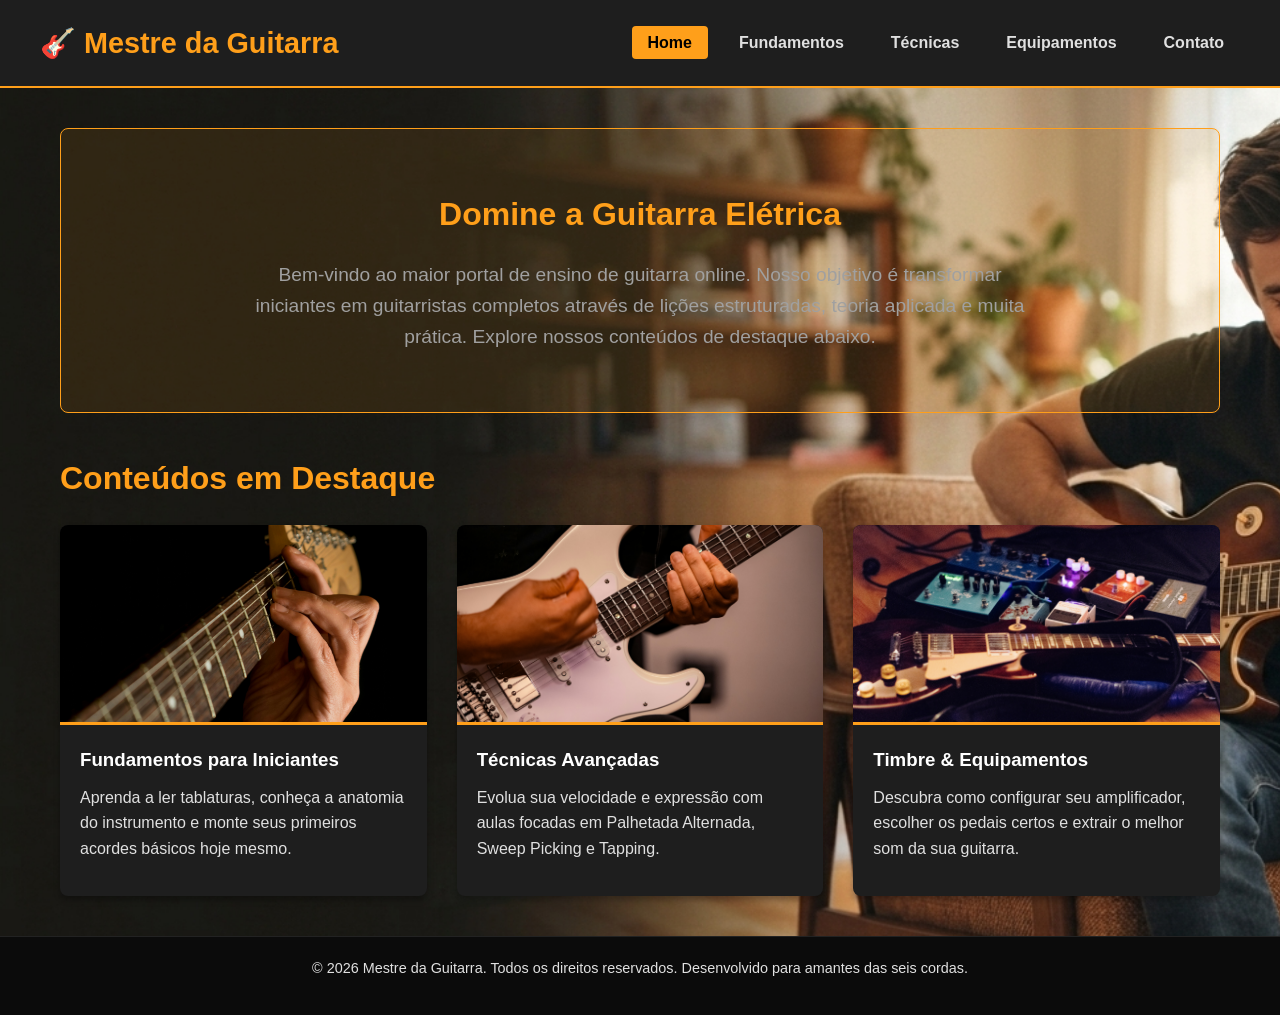
<file: index.html>
<!DOCTYPE html>
<html lang="pt-BR">

<head>
    <meta charset="UTF-8">
    <meta name="viewport" content="width=device-width, initial-scale=1.0">
    <title>Mestre da Guitarra | Home</title>
    <link rel="stylesheet" href="css/style.css">
</head>

<body>

    <header>
        <h1>🎸 Mestre da Guitarra</h1>
        <nav>
            <ul>
                <li><a href="index.html" class="active">Home</a></li>
                <li><a href="fundamentos.html">Fundamentos</a></li>
                <li><a href="tecnicas.html">Técnicas</a></li>
                <li><a href="equipamentos.html">Equipamentos</a></li>
                <li><a href="contato.html">Contato</a></li>
            </ul>
        </nav>
    </header>

    <main>
        <section class="hero">
            <h2>Domine a Guitarra Elétrica</h2>
            <p>Bem-vindo ao maior portal de ensino de guitarra online. Nosso objetivo é transformar iniciantes em
                guitarristas completos através de lições estruturadas, teoria aplicada e muita prática. Explore nossos
                conteúdos de destaque abaixo.</p>
        </section>

        <h2>Conteúdos em Destaque</h2>
        <div class="destaques-grid">

            <!-- Card 1: Fundamentos -->
            <div class="card">
                <a href="fundamentos.html">
                    <img src="img/acordes.jpg" alt="Acordes na guitarra">
                </a>
                <div class="card-content">
                    <h3>Fundamentos para Iniciantes</h3>
                    <p>Aprenda a ler tablaturas, conheça a anatomia do instrumento e monte seus primeiros acordes
                        básicos hoje mesmo.</p>
                </div>
            </div>

            <!-- Card 2: Técnicas -->
            <div class="card">
                <a href="tecnicas.html">
                    <img src="img/braco_guitarra.jpg" alt="Mão do guitarrista no braço do instrumento">
                </a>
                <div class="card-content">
                    <h3>Técnicas Avançadas</h3>
                    <p>Evolua sua velocidade e expressão com aulas focadas em Palhetada Alternada, Sweep Picking e
                        Tapping.</p>
                </div>
            </div>

            <!-- Card 3: Equipamentos -->
            <div class="card">
                <a href="equipamentos.html">
                    <img src="img/pedais_efeitos.jpg" alt="Pedais de efeito e amplificador">
                </a>
                <div class="card-content">
                    <h3>Timbre & Equipamentos</h3>
                    <p>Descubra como configurar seu amplificador, escolher os pedais certos e extrair o melhor som da
                        sua guitarra.</p>
                </div>
            </div>

        </div>
    </main>

    <footer>
        <p>&copy; 2026 Mestre da Guitarra. Todos os direitos reservados. Desenvolvido para amantes das seis cordas.</p>
    </footer>

</body>

</html>
</file>
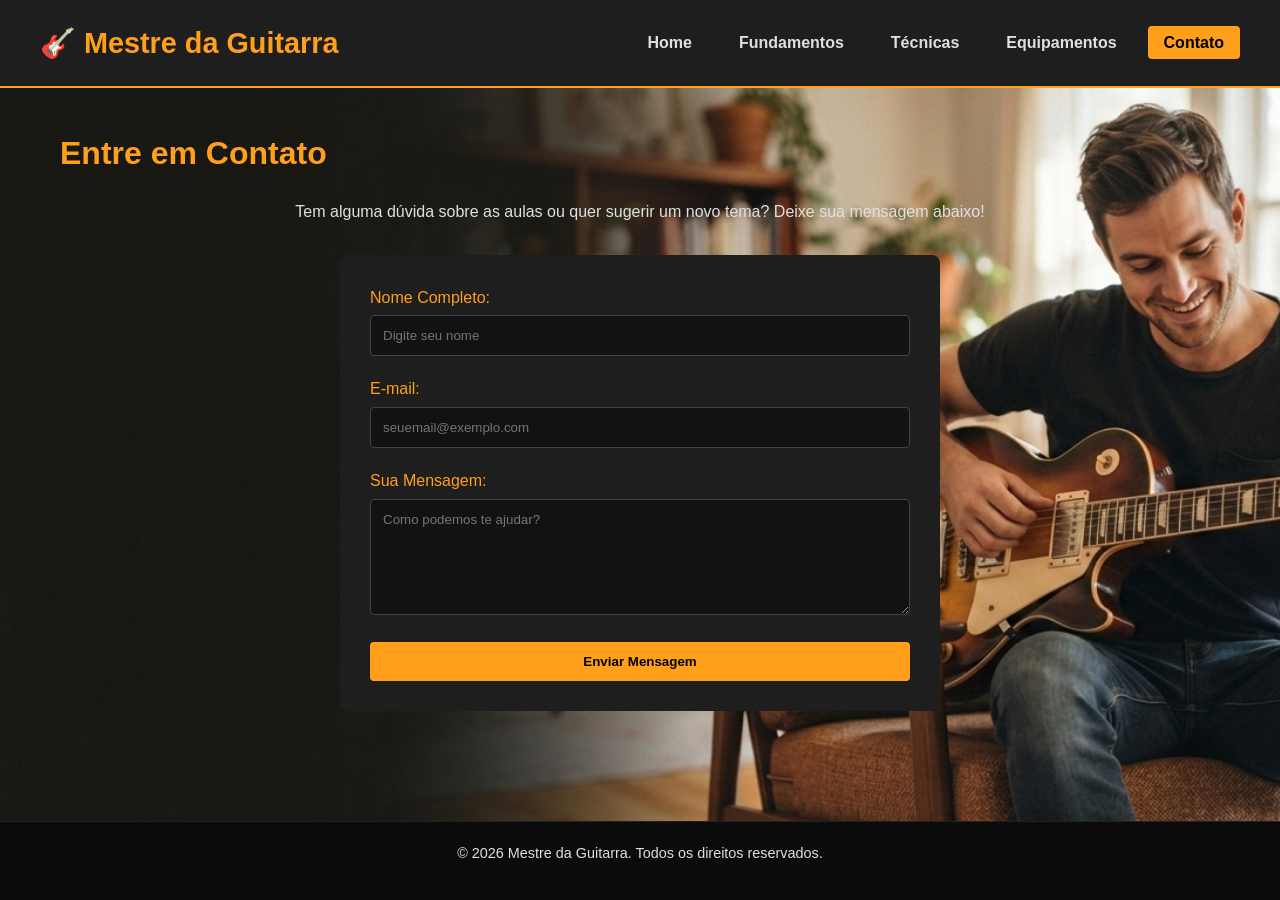
<file: contato.html>
<!DOCTYPE html>
<html lang="pt-BR">

<head>
    <meta charset="UTF-8">
    <meta name="viewport" content="width=device-width, initial-scale=1.0">
    <title>Mestre da Guitarra | Contato</title>
    <link rel="stylesheet" href="css/style.css">
</head>

<body>

    <header>
        <h1>🎸 Mestre da Guitarra</h1>
        <nav>
            <ul>
                <li><a href="index.html">Home</a></li>
                <li><a href="fundamentos.html">Fundamentos</a></li>
                <li><a href="tecnicas.html">Técnicas</a></li>
                <li><a href="equipamentos.html">Equipamentos</a></li>
                <li><a href="contato.html" class="active">Contato</a></li>
            </ul>
        </nav>
    </header>

    <main>
        <h2>Entre em Contato</h2>
        <p style="text-align: center; margin-bottom: 30px;">Tem alguma dúvida sobre as aulas ou quer sugerir um novo
            tema? Deixe sua mensagem abaixo!</p>

        <form class="form-contato" action="#" method="POST">
            <div class="form-group">
                <label for="nome">Nome Completo:</label>
                <input type="text" id="nome" name="nome" required placeholder="Digite seu nome">
            </div>

            <div class="form-group">
                <label for="email">E-mail:</label>
                <input type="email" id="email" name="email" required placeholder="seuemail@exemplo.com">
            </div>

            <div class="form-group">
                <label for="mensagem">Sua Mensagem:</label>
                <textarea id="mensagem" name="mensagem" rows="6" required
                    placeholder="Como podemos te ajudar?"></textarea>
            </div>

            <button type="submit">Enviar Mensagem</button>
        </form>
    </main>

    <footer>
        <p>&copy; 2026 Mestre da Guitarra. Todos os direitos reservados.</p>
    </footer>

</body>

</html>
</file>
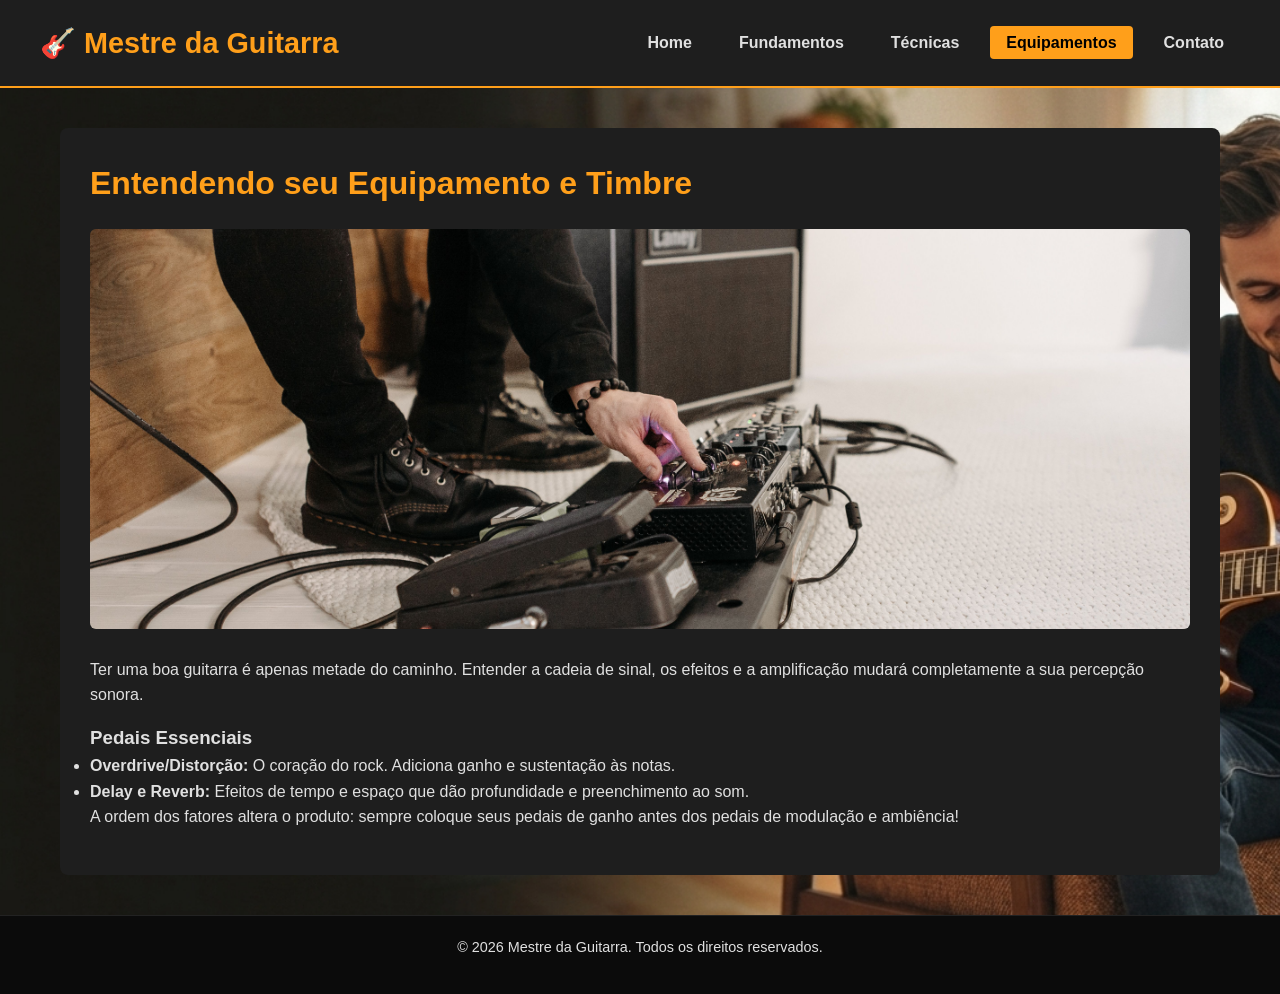
<file: equipamentos.html>
<!DOCTYPE html>
<html lang="pt-BR">

<head>
    <meta charset="UTF-8">
    <meta name="viewport" content="width=device-width, initial-scale=1.0">
    <title>Mestre da Guitarra | Equipamentos</title>
    <link rel="stylesheet" href="css/style.css">
</head>

<body>

    <header>
        <h1>🎸 Mestre da Guitarra</h1>
        <nav>
            <ul>
                <li><a href="index.html">Home</a></li>
                <li><a href="fundamentos.html">Fundamentos</a></li>
                <li><a href="tecnicas.html">Técnicas</a></li>
                <li><a href="equipamentos.html" class="active">Equipamentos</a></li>
                <li><a href="contato.html">Contato</a></li>
            </ul>
        </nav>
    </header>

    <main>
        <article class="conteudo-post">
            <h2>Entendendo seu Equipamento e Timbre</h2>
            <img src="img/equipamentos.jpg" alt="Equipamentos">
            <p>Ter uma boa guitarra é apenas metade do caminho. Entender a cadeia de sinal, os efeitos e a amplificação
                mudará completamente a sua percepção sonora.</p>
            <h3>Pedais Essenciais</h3>
            <ul>
                <li><strong>Overdrive/Distorção:</strong> O coração do rock. Adiciona ganho e sustentação às notas.</li>
                <li><strong>Delay e Reverb:</strong> Efeitos de tempo e espaço que dão profundidade e preenchimento ao
                    som.</li>
            </ul>
            <p>A ordem dos fatores altera o produto: sempre coloque seus pedais de ganho antes dos pedais de modulação e
                ambiência!</p>
        </article>
    </main>

    <footer>
        <p>&copy; 2026 Mestre da Guitarra. Todos os direitos reservados.</p>
    </footer>

</body>

</html>
</file>
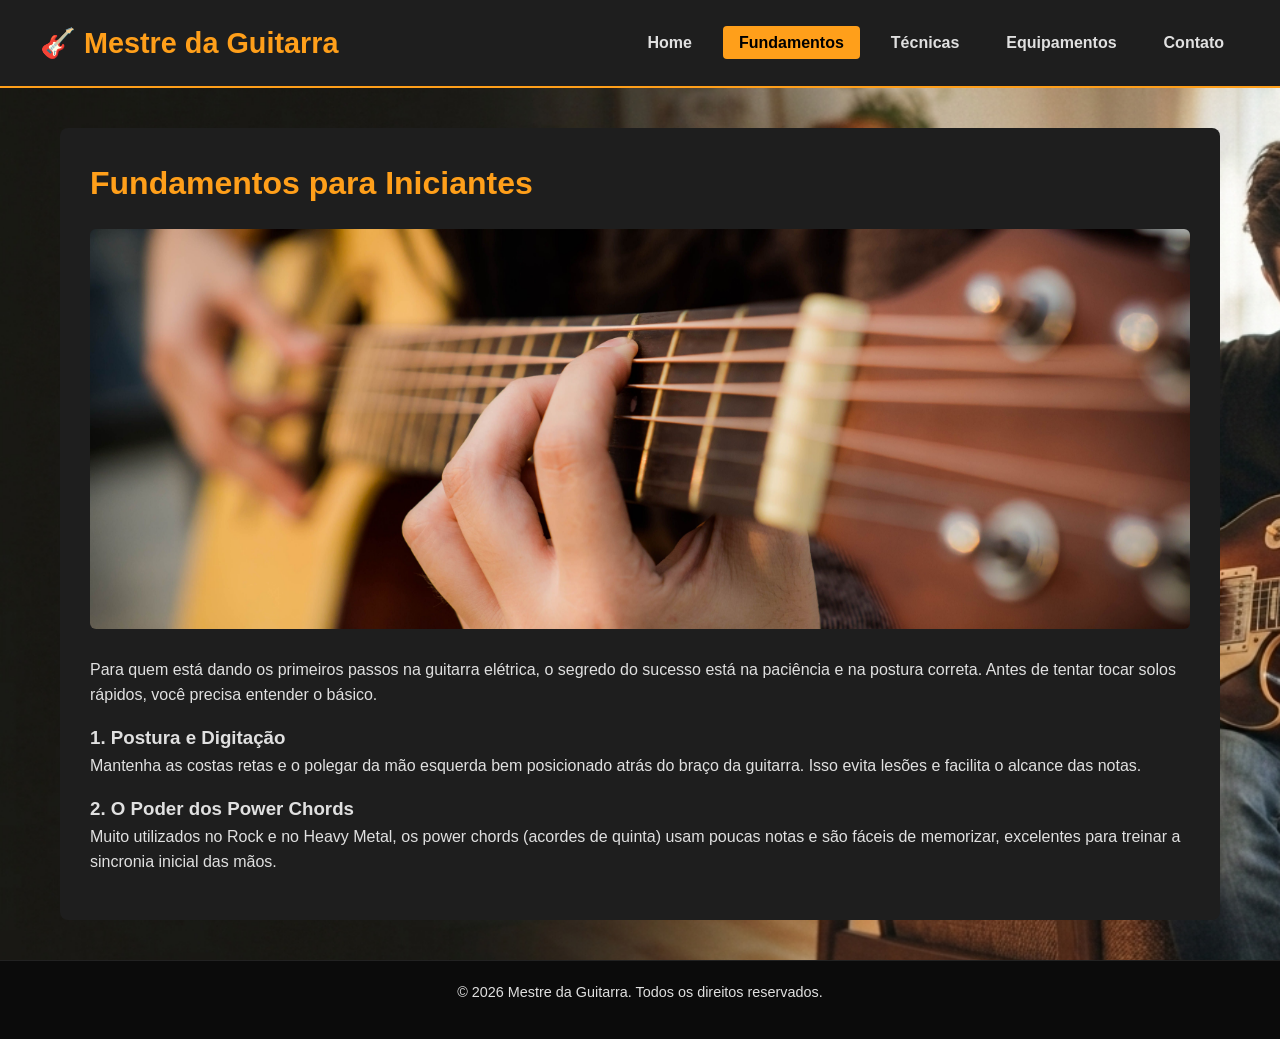
<file: fundamentos.html>
<!DOCTYPE html>
<html lang="pt-BR">

<head>
    <meta charset="UTF-8">
    <meta name="viewport" content="width=device-width, initial-scale=1.0">
    <title>Mestre da Guitarra | Fundamentos</title>
    <link rel="stylesheet" href="css/style.css">
</head>

<body>

    <header>
        <h1>🎸 Mestre da Guitarra</h1>
        <nav>
            <ul>
                <li><a href="index.html">Home</a></li>
                <li><a href="fundamentos.html" class="active">Fundamentos</a></li>
                <li><a href="tecnicas.html">Técnicas</a></li>
                <li><a href="equipamentos.html">Equipamentos</a></li>
                <li><a href="contato.html">Contato</a></li>
            </ul>
        </nav>
    </header>

    <main>
        <article class="conteudo-post">
            <h2>Fundamentos para Iniciantes</h2>
            <img src="img/fundamentos.jpg" alt="Fundamentos">
            <p>Para quem está dando os primeiros passos na guitarra elétrica, o segredo do sucesso está na paciência
                e
                na postura correta. Antes de tentar tocar solos rápidos, você precisa entender o básico.</p>
            <h3>1. Postura e Digitação</h3>
            <p>Mantenha as costas retas e o polegar da mão esquerda bem posicionado atrás do braço da guitarra. Isso
                evita lesões e facilita o alcance das notas.</p>
            <h3>2. O Poder dos Power Chords</h3>
            <p>Muito utilizados no Rock e no Heavy Metal, os power chords (acordes de quinta) usam poucas notas e
                são
                fáceis de memorizar, excelentes para treinar a sincronia inicial das mãos.</p>
        </article>
    </main>

    <footer>
        <p>&copy; 2026 Mestre da Guitarra. Todos os direitos reservados.</p>
    </footer>

</body>

</html>
</file>
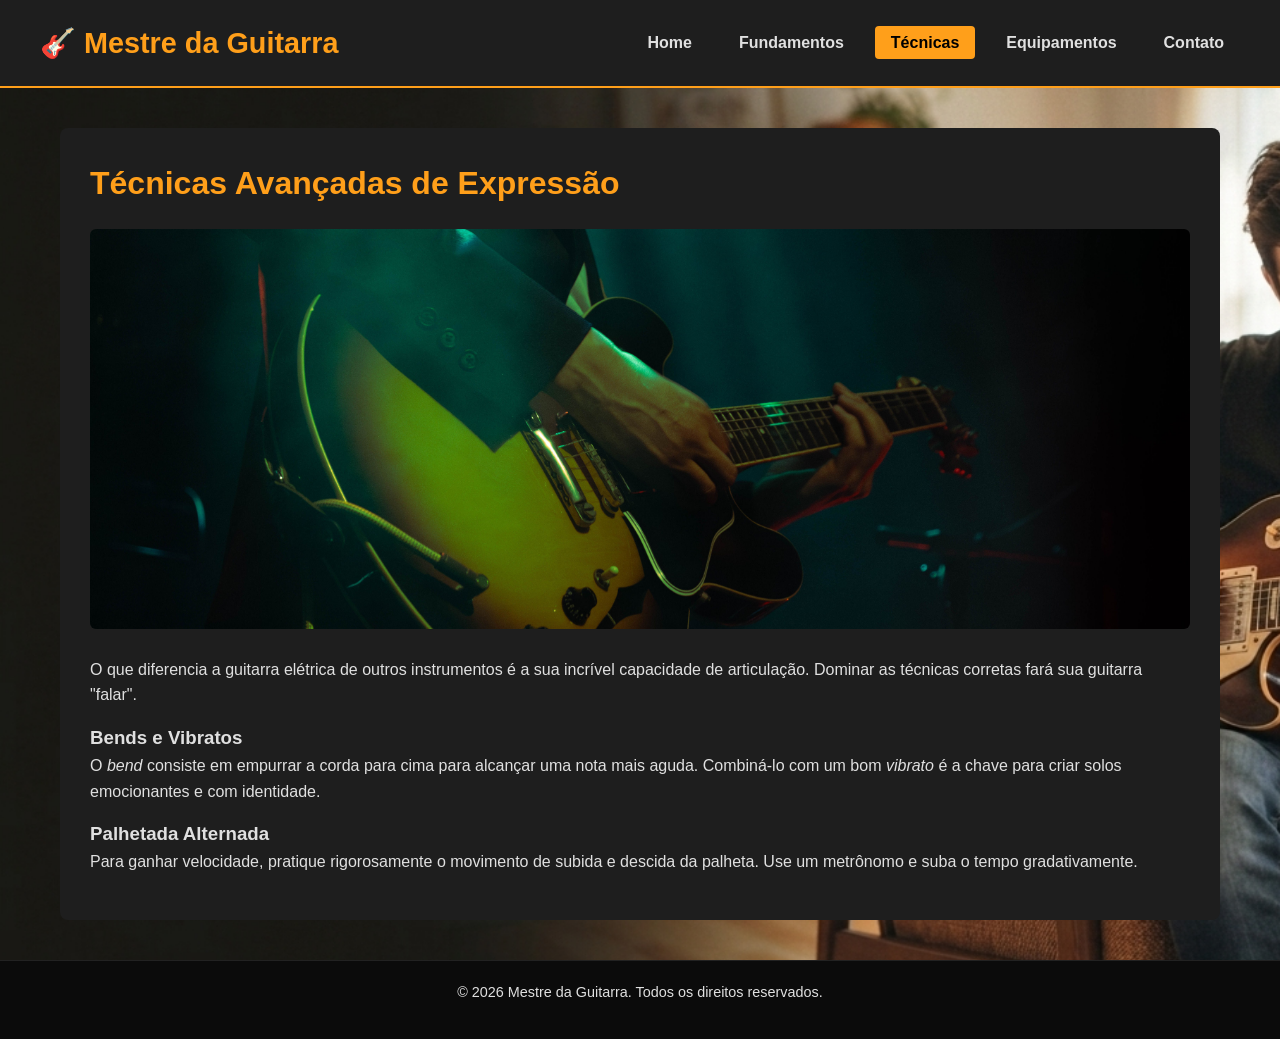
<file: tecnicas.html>
<!DOCTYPE html>
<html lang="pt-BR">

<head>
    <meta charset="UTF-8">
    <meta name="viewport" content="width=device-width, initial-scale=1.0">
    <title>Mestre da Guitarra | Técnicas</title>
    <link rel="stylesheet" href="css/style.css">
</head>

<body>

    <header>
        <h1>🎸 Mestre da Guitarra</h1>
        <nav>
            <ul>
                <li><a href="index.html">Home</a></li>
                <li><a href="fundamentos.html">Fundamentos</a></li>
                <li><a href="tecnicas.html" class="active">Técnicas</a></li>
                <li><a href="equipamentos.html">Equipamentos</a></li>
                <li><a href="contato.html">Contato</a></li>
            </ul>
        </nav>
    </header>

    <main>
        <article class="conteudo-post">
            <h2>Técnicas Avançadas de Expressão</h2>
            <img src="img/tecnicas.jpg" alt="Técnicas">
            <p>O que diferencia a guitarra elétrica de outros instrumentos é a sua incrível capacidade de articulação.
                Dominar as técnicas corretas fará sua guitarra "falar".</p>
            <h3>Bends e Vibratos</h3>
            <p>O <em>bend</em> consiste em empurrar a corda para cima para alcançar uma nota mais aguda. Combiná-lo com
                um bom <em>vibrato</em> é a chave para criar solos emocionantes e com identidade.</p>
            <h3>Palhetada Alternada</h3>
            <p>Para ganhar velocidade, pratique rigorosamente o movimento de subida e descida da palheta. Use um
                metrônomo e suba o tempo gradativamente.</p>
        </article>
    </main>

    <footer>
        <p>&copy; 2026 Mestre da Guitarra. Todos os direitos reservados.</p>
    </footer>

</body>

</html>
</file>
<file: css/style.css>
/* Configurações Globais e Variáveis de Cores */
:root {
    --bg-color: #121212;
    --surface-color: #1e1e1e;
    --primary-color: #ff9f1a;
    --text-color: #e0e0e0;
    --text-muted: #a0a0a0;
    --nav-hover: #333333;
    --spacing: 20px;
}

* {
    margin: 0;
    padding: 0;
    box-sizing: border-box;
    font-family: 'Segoe UI', Tahoma, Geneva, Verdana, sans-serif;
}

body {
    background-image: url('/img/background_image.png');
    background-size: cover;
    color: var(--text-color);
    line-height: 1.6;
    display: flex;
    flex-direction: column;
    min-height: 100vh;
}


/* Header e Navegação */
header {
    background-color: var(--surface-color);
    border-bottom: 2px solid var(--primary-color);
    padding: var(--spacing) calc(var(--spacing) * 2);
    display: flex;
    justify-content: space-between;
    align-items: center;
    flex-wrap: wrap;
}

header h1 {
    color: var(--primary-color);
    font-size: 1.8rem;
    font-weight: 700;
}

nav ul {
    display: flex;
    list-style: none;
    gap: 15px;
}

nav a {
    color: var(--text-color);
    text-decoration: none;
    font-weight: 600;
    padding: 8px 16px;
    border-radius: 4px;
    transition: background 0.3s, color 0.3s;
}

nav a:hover,
nav a.active {
    background-color: var(--primary-color);
    color: #000;
}

/* Conteúdo Principal */
main {
    flex: 1;
    max-width: 1200px;
    width: 100%;
    margin: 0 auto;
    padding: calc(var(--spacing) * 2) var(--spacing);
}

h2 {
    color: var(--primary-color);
    margin-bottom: var(--spacing);
    font-size: 2rem;
}

p {
    margin-bottom: 15px;
    color: var(--text-color);
}

/* Estilo da Home - Banner Principal com Imagem Própria */
.hero {
    background-color: rgba(255, 159, 28, 0.1);
    /* Um leve brilho na cor laranja do tema */
    border: 1px solid var(--primary-color);
    padding: 60px 20px;
    border-radius: 8px;
    text-align: center;
    margin-bottom: 40px;
}


.hero p {
    font-size: 1.2rem;
    max-width: 800px;
    margin: 0 auto;
    color: var(--text-muted);
}

.destaques-grid {
    display: grid;
    grid-template-columns: repeat(auto-fit, minmax(300px, 1fr));
    gap: 30px;
    margin-top: 20px;
}

.card {
    background-color: var(--surface-color);
    border-radius: 8px;
    overflow: hidden;
    box-shadow: 0 4px 6px rgba(0, 0, 0, 0.3);
    transition: transform 0.3s;
}

.card:hover {
    transform: translateY(-5px);
}

.card a img {
    width: 100%;
    height: 200px;
    object-fit: cover;
    display: block;
    border-bottom: 3px solid var(--primary-color);
}

.card-content {
    padding: var(--spacing);
}

.card-content h3 {
    margin-bottom: 10px;
    color: #fff;
}

/* Páginas de Conteúdo Interno */
.conteudo-post {
    background-color: var(--surface-color);
    padding: 30px;
    border-radius: 8px;
}

.conteudo-post img {
    width: 100%;
    max-height: 400px;
    object-fit: cover;
    border-radius: 6px;
    margin-bottom: 20px;
}

/* Formulário de Contato */
.form-contato {
    background-color: var(--surface-color);
    padding: 30px;
    border-radius: 8px;
    max-width: 600px;
    margin: 0 auto;
}

.form-group {
    margin-bottom: 20px;
}

.form-group label {
    display: block;
    margin-bottom: 5px;
    color: var(--primary-color);
}

.form-group input,
.form-group textarea {
    width: 100%;
    padding: 12px;
    background-color: var(--bg-color);
    border: 1px solid #444;
    border-radius: 4px;
    color: #fff;
}

.form-group input:focus,
.form-group textarea:focus {
    border-color: var(--primary-color);
    outline: none;
}

button {
    background-color: var(--primary-color);
    color: #000;
    padding: 12px 24px;
    border: none;
    border-radius: 4px;
    font-weight: bold;
    cursor: pointer;
    width: 100%;
}

button:hover {
    background-color: #ffb703;
}

/* Footer */
footer {
    background-color: #0b0b0b;
    text-align: center;
    padding: var(--spacing);
    color: var(--text-muted);
    font-size: 0.9rem;
    border-top: 1px solid #222;
}
</file>
